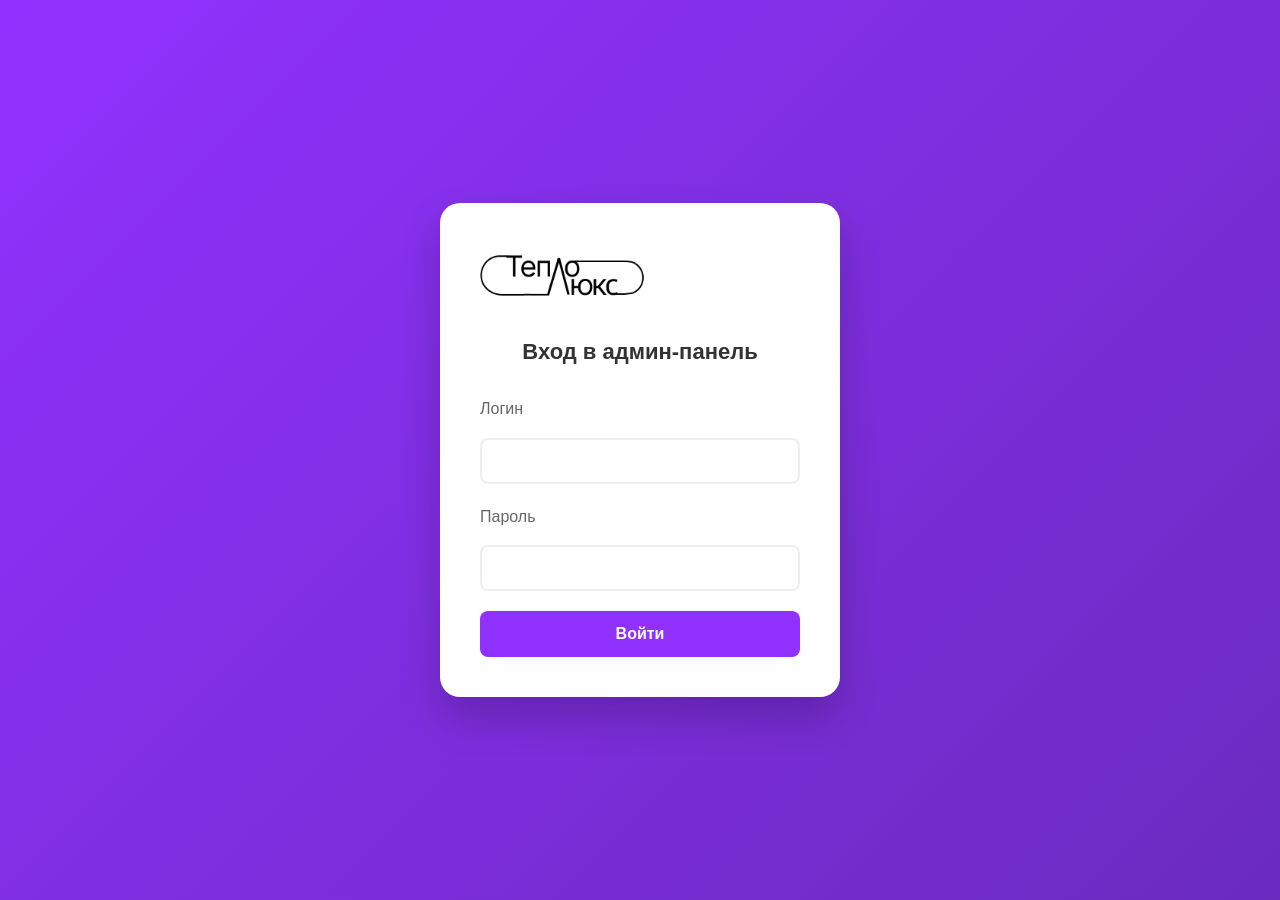
<file: admin.html>
<!DOCTYPE html>
<html lang="ru">
<head>
    <meta charset="UTF-8">
    <meta name="viewport" content="width=device-width, initial-scale=1.0">
    <title>Админ-панель — ТеплоЛюкс</title>
    
    <!-- Стили -->
    <link rel="stylesheet" href="CSS/common.css">
    <link rel="stylesheet" href="CSS/components.css">
    <link rel="stylesheet" href="CSS/header.css">
    <link rel="stylesheet" href="CSS/footer.css">
    <link rel="stylesheet" href="CSS/admin.css">
</head>
<body>

    <!-- ===== ЛОГИН ===== -->
    <div class="admin-login" id="adminLogin">
        <div class="login-box">
            <div class="login-logo">
                <img src="Img/Logo.png" alt="ТеплоЛюкс">
                <h2>Вход в админ-панель</h2>
            </div>
            
            <form id="loginForm" class="login-form">
                <div class="form-group">
                    <label for="username">Логин</label>
                    <input type="text" id="username" value="" required>
                </div>
                <div class="form-group">
                    <label for="password">Пароль</label>
                    <input type="password" id="password" value="" required>
                </div>
                <button type="submit" class="login-btn">Войти</button>
            </form>
            
        </div>
    </div>

    <!-- ===== АДМИН-ПАНЕЛЬ ===== -->
    <div class="admin-panel" id="adminPanel" style="display: none;">
        
        <!-- Сайдбар -->
        <aside class="admin-sidebar">
            <div class="admin-sidebar-header">
                <img src="Img/Logo.png" alt="ТеплоЛюкс">
                <h3>ТеплоЛюкс</h3>
                <p>Админ-панель</p>
            </div>
            
            <div class="admin-user" id="adminUserInfo"></div>
            
            <nav class="admin-nav">
                <ul>
                    <li class="active" onclick="AdminPage.showPage('dashboard', this)">
                        <span>📊</span> Дашборд
                    </li>
                    <li onclick="AdminPage.showPage('receptions', this)">
                        <span>📨</span> Приёмная
                        <span class="admin-badge" id="receptionsBadge">0</span>
                    </li>
                    <li onclick="AdminPage.showPage('restrictions', this)">
                        <span>🚧</span> Ограничения
                        <span class="admin-badge" id="restrictionsBadge">0</span>
                    </li>
                    <li onclick="AdminPage.showPage('applications', this)">
                        <span>💼</span> Заявки
                    </li>
                    <li onclick="AdminPage.showPage('settings', this)">
                        <span>⚙️</span> Настройки
                    </li>
                    <li onclick="AdminPage.logout()">
                        <span>🚪</span> Выход
                    </li>
                </ul>
            </nav>
        </aside>
        
        <!-- Контент -->
        <main class="admin-content">
            <div class="admin-header">
                <h1 id="pageTitle">📊 Дашборд</h1>
                <div>
                    <span id="adminDateTime"></span>
                    <button class="refresh-btn" onclick="AdminPage.refreshData()" title="Обновить">🔄</button>
                </div>
            </div>
            
            <div id="adminPages"></div>

            <!-- Модальное окно добавления ограничения -->
            <div class="modal" id="restrictionModal" style="display: none;">
                <div class="modal-content" style="max-width: 600px;">
                    <div class="modal-header">
                        <h3>Добавить ограничение</h3>
                        <button class="modal-close" onclick="closeRestrictionModal()">×</button>
                    </div>
                    <form id="restrictionForm">
                        <div class="modal-body">
                            <div class="form-group">
                                <label>Улицы (вводите по одной, нажимайте Enter)</label>
                                <div class="streets-input">
                                    <input type="text" id="streetInput" placeholder="Введите название улицы">
                                    <button type="button" onclick="addStreetToList()" class="add-street-btn">+</button>
                                </div>
                                <div class="streets-list" id="streetsList"></div>
                            </div>

                            <div class="form-row">
                                <div class="form-group">
                                    <label>Дата начала *</label>
                                    <input type="date" id="dateFrom" required>
                                </div>
                                <div class="form-group">
                                    <label>Дата окончания *</label>
                                    <input type="date" id="dateTo" required>
                                </div>
                            </div>

                            <div class="form-row">
                                <div class="form-group">
                                    <label>Время начала</label>
                                    <input type="time" id="timeFrom" value="09:00">
                                </div>
                                <div class="form-group">
                                    <label>Время окончания</label>
                                    <input type="time" id="timeTo" value="17:00">
                                </div>
                            </div>

                            <div class="form-group">
                                <label>Причина отключения *</label>
                                <select id="reason" required>
                                    <option value="repair">🔧 Плановый ремонт</option>
                                    <option value="emergency">🚨 Аварийные работы</option>
                                    <option value="maintenance">🛠️ Техническое обслуживание</option>
                                    <option value="upgrade">⚡ Модернизация сетей</option>
                                    <option value="other">📋 Другое</option>
                                </select>
                            </div>

                            <div class="form-group">
                                <label>Подробное описание</label>
                                <textarea id="description" rows="3" placeholder="Дополнительная информация о ограничении..."></textarea>
                            </div>
                        </div>
                        <div class="modal-footer">
                            <button type="button" onclick="closeRestrictionModal()" class="cancel-btn">Отмена</button>
                            <button type="submit" class="save-btn">Сохранить</button>
                        </div>
                    </form>
                </div>
            </div>
        </main>
    </div>

    <!-- ===== СКРИПТЫ ===== -->
    <script src="js/core.js"></script>
    <script src="js/database.js"></script>
    <script src="js/ui/header.js"></script>
    <script src="js/ui/ui-helpers.js"></script>
    <script src="js/components/restrictions.js"></script>
    <script src="js/pages/admin.js"></script>
</body>
</html>
</file>
<file: CSS/common.css>
/* ========================================
   COMMON.CSS - Базовые стили проекта ТеплоЛюкс
   Содержит: сброс, переменные, типографика,
   контейнеры, сетки, общие утилиты
   ======================================== */

/* ===== CSS ПЕРЕМЕННЫЕ ===== */
:root {
    /* Основная палитра */
    --color-primary: #9131ff;
    --color-primary-dark: #7a29d6;
    --color-primary-light: #b880ff;
    --color-primary-bg: rgba(145, 49, 255, 0.1);
    
    /* Акцентные цвета */
    --color-accent: #ff6b6b;
    --color-accent-dark: #ff4444;
    --color-success: #4CAF50;
    --color-success-light: #e8f5e9;
    --color-warning: #ff9f43;
    --color-info: #4ecdc4;
    
    /* Нейтральные */
    --color-white: #ffffff;
    --color-bg: #f8f9fa;
    --color-bg-alt: #f5f6fa;
    --color-text: #333333;
    --color-text-secondary: #666666;
    --color-text-muted: #999999;
    --color-border: #e0e0e0;
    --color-border-light: #eeeeee;
    
    /* Градиенты */
    --gradient-primary: linear-gradient(135deg, #9131ff, #6b2bbf);
    --gradient-primary-hover: linear-gradient(135deg, #7a29d6, #9131ff);
    --gradient-accent: linear-gradient(135deg, #ff4444, #ff6b6b);
    --gradient-card: linear-gradient(135deg, #f8faff 0%, #f0f4ff 100%);
    --gradient-hero: linear-gradient(135deg, #9131ff, #6b2bbf);
    
    /* Тени */
    --shadow-sm: 0 2px 10px rgba(0, 0, 0, 0.05);
    --shadow-md: 0 10px 40px rgba(0, 0, 0, 0.1);
    --shadow-lg: 0 20px 60px rgba(0, 0, 0, 0.15);
    --shadow-primary: 0 10px 30px rgba(145, 49, 255, 0.3);
    --shadow-accent: 0 10px 30px rgba(255, 68, 68, 0.3);
    
    /* Скругления */
    --radius-sm: 8px;
    --radius-md: 12px;
    --radius-lg: 20px;
    --radius-xl: 30px;
    --radius-round: 50%;
    
    /* Размеры */
    --max-width: 1200px;
    --max-width-wide: 1400px;
    --header-height: 80px;
    --header-height-mobile: 70px;
    --header-height-small: 60px;
    
    /* Анимации */
    --transition-fast: 0.2s ease;
    --transition-base: 0.3s ease;
    --transition-slow: 0.5s ease;
    
    /* Шрифты */
    --font-family: 'Segoe UI', 'Arial', sans-serif;
    --font-mono: 'Courier New', monospace;
}

/* ===== СБРОС СТИЛЕЙ ===== */
*,
*::before,
*::after {
    margin: 0;
    padding: 0;
    box-sizing: border-box;
}

html {
    scroll-behavior: smooth;
    -webkit-text-size-adjust: 100%;
}

body {
    font-family: var(--font-family);
    color: var(--color-text);
    background-color: var(--color-white);
    line-height: 1.6;
    min-height: 100vh;
    overflow-x: hidden;
    -webkit-font-smoothing: antialiased;
    -moz-osx-font-smoothing: grayscale;
}

/* ===== ТИПОГРАФИКА ===== */
h1, h2, h3, h4, h5, h6 {
    line-height: 1.3;
    color: var(--color-text);
    font-weight: 700;
}

h1 { font-size: 48px; }
h2 { font-size: 36px; }
h3 { font-size: 24px; }
h4 { font-size: 20px; }
h5 { font-size: 18px; }
h6 { font-size: 16px; }

p {
    margin-bottom: 1rem;
    color: var(--color-text-secondary);
}

a {
    color: var(--color-primary);
    text-decoration: none;
    transition: color var(--transition-fast);
}

a:hover {
    color: var(--color-primary-dark);
}

img {
    max-width: 100%;
    height: auto;
    display: block;
}

/* ===== КОНТЕЙНЕРЫ ===== */
.container {
    width: 100%;
    max-width: var(--max-width);
    margin: 0 auto;
    padding: 0 20px;
}

.container-wide {
    max-width: var(--max-width-wide);
}

.container-narrow {
    max-width: 800px;
}

/* ===== УТИЛИТАРНЫЕ КЛАССЫ ===== */
.text-center { text-align: center; }
.text-left { text-align: left; }
.text-right { text-align: right; }

.text-primary { color: var(--color-primary); }
.text-accent { color: var(--color-accent); }
.text-success { color: var(--color-success); }
.text-muted { color: var(--color-text-muted); }

.font-bold { font-weight: 700; }
.font-semibold { font-weight: 600; }
.font-medium { font-weight: 500; }

.hidden { display: none !important; }
.visible { display: block !important; }
.invisible { visibility: hidden; }

.sr-only {
    position: absolute;
    width: 1px;
    height: 1px;
    padding: 0;
    margin: -1px;
    overflow: hidden;
    clip: rect(0, 0, 0, 0);
    border: 0;
}

/* ===== ОБЩИЕ КОМПОНЕНТЫ ===== */

/* Кнопки */
.btn {
    display: inline-flex;
    align-items: center;
    justify-content: center;
    gap: 8px;
    padding: 12px 24px;
    border: none;
    border-radius: var(--radius-xl);
    font-size: 16px;
    font-weight: 600;
    cursor: pointer;
    transition: all var(--transition-base);
    white-space: nowrap;
    text-decoration: none;
    line-height: 1.4;
}

.btn:hover {
    transform: translateY(-2px);
}

.btn:active {
    transform: translateY(0);
}

.btn-primary {
    background: var(--gradient-primary);
    color: var(--color-white);
    box-shadow: var(--shadow-primary);
}

.btn-primary:hover {
    background: var(--gradient-primary-hover);
    box-shadow: 0 6px 20px rgba(145, 49, 255, 0.4);
}

.btn-accent {
    background: var(--gradient-accent);
    color: var(--color-white);
    box-shadow: var(--shadow-accent);
}

.btn-accent:hover {
    box-shadow: 0 6px 20px rgba(255, 68, 68, 0.4);
}

.btn-success {
    background: var(--color-success);
    color: var(--color-white);
}

.btn-success:hover {
    background: #45a049;
    box-shadow: 0 5px 15px rgba(76, 175, 80, 0.3);
}

.btn-outline {
    background: transparent;
    border: 2px solid var(--color-primary);
    color: var(--color-primary);
}

.btn-outline:hover {
    background: var(--color-primary);
    color: var(--color-white);
}

.btn-sm {
    padding: 8px 16px;
    font-size: 14px;
}

.btn-lg {
    padding: 16px 32px;
    font-size: 18px;
}

.btn-block {
    width: 100%;
}

.btn-icon {
    width: 40px;
    height: 40px;
    padding: 0;
    border-radius: var(--radius-round);
}

/* Карточки */
.card {
    background: var(--color-white);
    border-radius: var(--radius-lg);
    box-shadow: var(--shadow-md);
    transition: all var(--transition-base);
    overflow: hidden;
}

.card:hover {
    transform: translateY(-5px);
    box-shadow: var(--shadow-lg);
}

.card-padded {
    padding: 30px;
}

/* Формы */
.form-group {
    margin-bottom: 20px;
    display: flex;
    flex-direction: column;
    gap: 8px;
}

.form-label {
    font-weight: 600;
    color: var(--color-text);
    font-size: 15px;
}

.form-input,
.form-select,
.form-textarea {
    width: 100%;
    padding: 14px 16px;
    border: 2px solid var(--color-border);
    border-radius: var(--radius-md);
    font-size: 16px;
    font-family: var(--font-family);
    background: var(--color-bg);
    transition: all var(--transition-base);
}

.form-input:focus,
.form-select:focus,
.form-textarea:focus {
    outline: none;
    border-color: var(--color-primary);
    background: var(--color-white);
    box-shadow: 0 0 0 4px var(--color-primary-bg);
}

.form-input:hover,
.form-select:hover,
.form-textarea:hover {
    border-color: var(--color-primary);
}

.form-input.error {
    border-color: var(--color-accent-dark);
}

.form-input.success {
    border-color: var(--color-success);
}

.form-textarea {
    resize: vertical;
    min-height: 120px;
}

.form-row {
    display: grid;
    grid-template-columns: 1fr 1fr;
    gap: 20px;
}

.form-hint {
    color: var(--color-text-muted);
    font-size: 13px;
    margin-top: 4px;
}

/* Бейджи */
.badge {
    display: inline-flex;
    align-items: center;
    padding: 4px 12px;
    border-radius: 20px;
    font-size: 12px;
    font-weight: 600;
    white-space: nowrap;
}

.badge-primary {
    background: var(--color-primary-bg);
    color: var(--color-primary);
}

.badge-success {
    background: var(--color-success-light);
    color: var(--color-success);
}

.badge-danger {
    background: #ffebee;
    color: var(--color-accent-dark);
}

.badge-warning {
    background: #fff3e0;
    color: var(--color-warning);
}

/* Разделители */
.divider {
    height: 1px;
    background: var(--color-border-light);
    margin: 20px 0;
}

.divider-thick {
    height: 4px;
    background: var(--gradient-primary);
    border-radius: 2px;
    width: 60px;
}

/* ===== АНИМАЦИИ ===== */
@keyframes fadeIn {
    from {
        opacity: 0;
        transform: translateY(-20px);
    }
    to {
        opacity: 1;
        transform: translateY(0);
    }
}

@keyframes fadeInUp {
    from {
        opacity: 0;
        transform: translateY(30px);
    }
    to {
        opacity: 1;
        transform: translateY(0);
    }
}

@keyframes fadeInRight {
    from {
        opacity: 0;
        transform: translateX(30px);
    }
    to {
        opacity: 1;
        transform: translateX(0);
    }
}

@keyframes fadeInLeft {
    from {
        opacity: 0;
        transform: translateX(-30px);
    }
    to {
        opacity: 1;
        transform: translateX(0);
    }
}

@keyframes slideDown {
    from {
        opacity: 0;
        transform: translateY(-20px);
    }
    to {
        opacity: 1;
        transform: translateY(0);
    }
}

@keyframes slideUp {
    from {
        opacity: 0;
        transform: translateY(50px);
    }
    to {
        opacity: 1;
        transform: translateY(0);
    }
}

@keyframes slideIn {
    from {
        opacity: 0;
        transform: translateX(-20px);
    }
    to {
        opacity: 1;
        transform: translateX(0);
    }
}

@keyframes slideInRight {
    from {
        opacity: 0;
        transform: translateX(100%);
    }
    to {
        opacity: 1;
        transform: translateX(0);
    }
}

@keyframes slideOutRight {
    from {
        opacity: 1;
        transform: translateX(0);
    }
    to {
        opacity: 0;
        transform: translateX(100%);
    }
}

@keyframes pulse {
    0% { transform: scale(1); }
    50% { transform: scale(1.03); }
    100% { transform: scale(1); }
}

@keyframes spin {
    from { transform: rotate(0deg); }
    to { transform: rotate(360deg); }
}

@keyframes shake {
    0%, 100% { transform: translateX(0); }
    10%, 30%, 50%, 70%, 90% { transform: translateX(-5px); }
    20%, 40%, 60%, 80% { transform: translateX(5px); }
}

.animate-fadeIn { animation: fadeIn 0.5s ease; }
.animate-slideDown { animation: slideDown 0.5s ease; }
.animate-slideUp { animation: slideUp 0.5s ease; }
.animate-pulse { animation: pulse 2s infinite; }

/* ===== СКРОЛЛБАР ===== */
::-webkit-scrollbar {
    width: 10px;
}

::-webkit-scrollbar-track {
    background: var(--color-bg);
}

::-webkit-scrollbar-thumb {
    background: var(--color-primary);
    border-radius: 5px;
}

::-webkit-scrollbar-thumb:hover {
    background: var(--color-primary-dark);
}

/* ===== АДАПТИВНОСТЬ (общие правила) ===== */
@media (max-width: 1024px) {
    h1 { font-size: 40px; }
    h2 { font-size: 32px; }
    h3 { font-size: 22px; }
    
    .form-row {
        grid-template-columns: 1fr;
        gap: 15px;
    }
}

@media (max-width: 768px) {
    h1 { font-size: 32px; }
    h2 { font-size: 28px; }
    h3 { font-size: 20px; }
    
    .container {
        padding: 0 15px;
    }
    
    .btn {
        padding: 10px 20px;
        font-size: 14px;
    }
    
    .btn-lg {
        padding: 14px 28px;
        font-size: 16px;
    }
}

@media (max-width: 480px) {
    h1 { font-size: 28px; }
    h2 { font-size: 24px; }
    h3 { font-size: 18px; }
    
    .container {
        padding: 0 10px;
    }
    
    .card-padded {
        padding: 20px;
    }
}

/* ===== СТИЛИ ДЛЯ СЕКЦИЙ ===== */
.section {
    padding: 80px 0;
}

.section-title {
    text-align: center;
    font-size: 36px;
    color: var(--color-text);
    margin-bottom: 50px;
    position: relative;
}

.section-title::after {
    content: '';
    position: absolute;
    bottom: -15px;
    left: 50%;
    transform: translateX(-50%);
    width: 80px;
    height: 4px;
    background: var(--gradient-primary);
    border-radius: 2px;
}

.section-subtitle {
    text-align: center;
    font-size: 18px;
    color: var(--color-text-secondary);
    max-width: 600px;
    margin: -30px auto 40px;
}

/* ===== СТИЛИ ДЛЯ ГЕРОЙ-СЕКЦИЙ ===== */
.hero-section {
    background: var(--gradient-hero);
    color: var(--color-white);
    padding: 80px 0;
    text-align: center;
    position: relative;
    overflow: hidden;
}

.hero-section::before {
    content: '';
    position: absolute;
    top: -50%;
    left: -50%;
    width: 200%;
    height: 200%;
    background: repeating-linear-gradient(
        45deg,
        rgba(255, 255, 255, 0.03) 0px,
        rgba(255, 255, 255, 0.03) 20px,
        transparent 20px,
        transparent 40px
    );
    animation: spin 20s linear infinite;
}

.hero-section h1 {
    color: var(--color-white);
    font-size: 48px;
    margin-bottom: 20px;
    position: relative;
    z-index: 1;
}

.hero-section p {
    color: rgba(255, 255, 255, 0.9);
    font-size: 18px;
    max-width: 600px;
    margin: 0 auto;
    position: relative;
    z-index: 1;
}

.hero-section .hero-logo {
    width: 150px;
    margin: 0 auto 30px;
    animation: fadeIn 1s ease;
    position: relative;
    z-index: 1;
}

/* ===== СКРОЛЛ НАВЕРХ ===== */
.scroll-to-top {
    position: fixed;
    bottom: 30px;
    right: 30px;
    width: 50px;
    height: 50px;
    background: var(--color-primary);
    color: var(--color-white);
    border: none;
    border-radius: var(--radius-round);
    cursor: pointer;
    display: none;
    align-items: center;
    justify-content: center;
    font-size: 24px;
    z-index: 999;
    transition: all var(--transition-base);
    opacity: 0.7;
    box-shadow: var(--shadow-md);
}

.scroll-to-top:hover {
    opacity: 1;
    transform: translateY(-5px);
    background: var(--color-primary-dark);
}

.scroll-to-top.visible {
    display: flex;
}

/* ===== СТАТУС-БЕЙДЖИ ===== */
.status-badge {
    display: inline-flex;
    align-items: center;
    padding: 5px 12px;
    border-radius: 20px;
    font-size: 12px;
    font-weight: 600;
    white-space: nowrap;
}

.status-badge.status-new,
.status-new {
    background: var(--color-accent-dark);
    color: var(--color-white);
}

.status-badge.status-viewed,
.status-viewed {
    background: var(--color-warning);
    color: var(--color-white);
}

.status-badge.status-answered,
.status-answered {
    background: var(--color-success);
    color: var(--color-white);
}

.status-badge.status-closed,
.status-closed {
    background: var(--color-text-muted);
    color: var(--color-white);
}

.status-badge.status-active {
    background: var(--color-accent-dark);
    color: var(--color-white);
}

.status-badge.status-completed {
    background: var(--color-text-muted);
    color: var(--color-white);
}

/* ===== УВЕДОМЛЕНИЯ ===== */
.notification {
    position: fixed;
    top: 20px;
    right: 20px;
    padding: 15px 25px;
    border-radius: var(--radius-md);
    color: var(--color-white);
    box-shadow: var(--shadow-lg);
    z-index: 9999;
    display: flex;
    align-items: center;
    gap: 10px;
    animation: slideInRight 0.3s ease;
    font-size: 14px;
    font-weight: 500;
}

.notification-success {
    background: var(--color-success);
}

.notification-error {
    background: var(--color-accent-dark);
}

.notification-info {
    background: var(--color-primary);
}

.notification-warning {
    background: var(--color-warning);
}

/* ===== ПУСТЫЕ СОСТОЯНИЯ ===== */
.empty-state {
    text-align: center;
    padding: 50px;
    background: var(--color-white);
    border-radius: var(--radius-md);
}

.empty-state .empty-icon {
    font-size: 48px;
    margin-bottom: 20px;
    opacity: 0.5;
}

.empty-state h3 {
    margin-bottom: 10px;
    color: var(--color-text);
}

.empty-state p {
    color: var(--color-text-muted);
}

/* ===== СЕКЦИЯ С ФОНОМ ===== */
.bg-section {
    background: var(--color-bg);
}

.bg-alt-section {
    background: var(--color-bg-alt);
}

/* ===== ПОДСВЕТКА ПРИ ФОКУСЕ ===== */
:focus-visible {
    outline: 2px solid var(--color-primary);
    outline-offset: 2px;
}

/* ===== ВЫДЕЛЕНИЕ ТЕКСТА ===== */
::selection {
    background: var(--color-primary);
    color: var(--color-white);
}
</file>
<file: CSS/components.css>
/* ========================================
   COMPONENTS.CSS - Общие компоненты
   Содержит: бейджи статусов, уведомления,
   модальные окна, карточки, тултипы,
   индикаторы загрузки, хлебные крошки
   ======================================== */

/* ===== СТАТУС-БЕЙДЖИ ===== */
.status-badge {
    display: inline-flex;
    align-items: center;
    gap: 5px;
    padding: 5px 12px;
    border-radius: 20px;
    font-size: 12px;
    font-weight: 600;
    white-space: nowrap;
    transition: all var(--transition-fast);
}

.status-badge:hover {
    transform: scale(1.05);
}

/* Статусы обращений */
.status-badge.status-new,
.status-new {
    background: #ff4444;
    color: #ffffff;
}

.status-badge.status-viewed,
.status-viewed {
    background: #ff9f43;
    color: #ffffff;
}

.status-badge.status-answered,
.status-answered {
    background: #4CAF50;
    color: #ffffff;
}

.status-badge.status-closed,
.status-closed {
    background: #999999;
    color: #ffffff;
}

/* Статусы ограничений */
.status-badge.status-active,
.restriction-status.status-active {
    background: #ff4444;
    color: #ffffff;
}

.status-badge.status-completed,
.restriction-status.status-completed {
    background: #999999;
    color: #ffffff;
}

/* Бейдж с иконкой */
.status-badge.with-icon {
    padding: 5px 12px 5px 8px;
}

.status-badge .badge-dot {
    width: 8px;
    height: 8px;
    border-radius: 50%;
    background: currentColor;
    opacity: 0.7;
    animation: pulse 2s infinite;
}

/* ===== УВЕДОМЛЕНИЯ (ТОСТЫ) ===== */
.notification {
    position: fixed;
    top: 20px;
    right: 20px;
    padding: 15px 25px;
    border-radius: var(--radius-md);
    color: #ffffff;
    box-shadow: var(--shadow-lg);
    z-index: 9999;
    display: flex;
    align-items: center;
    gap: 12px;
    animation: slideInRight 0.3s ease;
    font-size: 14px;
    font-weight: 500;
    max-width: 400px;
    cursor: pointer;
    transition: all var(--transition-fast);
}

.notification:hover {
    opacity: 0.9;
}

.notification-icon {
    font-size: 20px;
    flex-shrink: 0;
}

.notification-text {
    flex: 1;
    line-height: 1.4;
}

.notification-success {
    background: #4CAF50;
}

.notification-error {
    background: #f44336;
}

.notification-info {
    background: #2196F3;
}

.notification-warning {
    background: #ff9800;
}

/* Множественные уведомления */
.notification + .notification {
    margin-top: 0;
}

.notification:nth-child(2) { top: 90px; }
.notification:nth-child(3) { top: 160px; }
.notification:nth-child(4) { top: 230px; }

/* ===== УВЕДОМЛЕНИЕ-ОШИБКА (инлайн) ===== */
.error-notification {
    position: fixed;
    top: 20px;
    right: 20px;
    background: #f44336;
    color: #ffffff;
    padding: 15px 25px;
    border-radius: var(--radius-md);
    box-shadow: 0 5px 20px rgba(244, 67, 54, 0.3);
    z-index: 9999;
    display: flex;
    align-items: center;
    gap: 10px;
    animation: slideInRight 0.3s ease;
    font-size: 14px;
    font-weight: 500;
    max-width: 400px;
}

/* ===== ОШИБКА ПОЛЯ ===== */
.field-error {
    color: #f44336;
    font-size: 13px;
    margin-top: 5px;
    display: block;
    animation: slideDown 0.2s ease;
}

.form-input.error,
.form-group input.error,
.form-group textarea.error {
    border-color: #f44336 !important;
    background: #fff5f5 !important;
}

.form-input.success,
.form-group input.success {
    border-color: #4CAF50 !important;
    background: #f1f8e9 !important;
}

/* ===== МОДАЛЬНЫЕ ОКНА (общие) ===== */
.modal {
    display: none;
    position: fixed;
    top: 0;
    left: 0;
    width: 100%;
    height: 100%;
    background: rgba(0, 0, 0, 0.5);
    z-index: 1000;
    align-items: center;
    justify-content: center;
    backdrop-filter: blur(5px);
    -webkit-backdrop-filter: blur(5px);
}

.modal.active {
    display: flex;
    animation: fadeIn 0.3s ease;
}

.modal-content {
    background: #ffffff;
    border-radius: var(--radius-lg);
    width: 90%;
    max-width: 500px;
    max-height: 90vh;
    overflow-y: auto;
    box-shadow: var(--shadow-lg);
    animation: slideUp 0.3s ease;
}

.modal-header {
    padding: 20px 25px;
    border-bottom: 1px solid var(--color-border-light);
    display: flex;
    justify-content: space-between;
    align-items: center;
}

.modal-header h2,
.modal-header h3 {
    color: var(--color-text);
    margin: 0;
    font-size: 20px;
}

.modal-close {
    width: 35px;
    height: 35px;
    border: none;
    background: var(--color-bg);
    border-radius: 50%;
    cursor: pointer;
    font-size: 20px;
    color: var(--color-text-secondary);
    transition: all var(--transition-base);
    display: flex;
    align-items: center;
    justify-content: center;
}

.modal-close:hover {
    background: #f44336;
    color: #ffffff;
    transform: rotate(90deg);
}

.modal-body {
    padding: 25px;
}

.modal-footer {
    padding: 20px 25px;
    border-top: 1px solid var(--color-border-light);
    display: flex;
    justify-content: flex-end;
    gap: 10px;
}

/* ===== ТУЛТИП ===== */
.tooltip {
    position: relative;
    cursor: help;
}

.tooltip::after {
    content: attr(data-tooltip);
    position: absolute;
    bottom: calc(100% + 8px);
    left: 50%;
    transform: translateX(-50%);
    background: #333333;
    color: #ffffff;
    padding: 8px 12px;
    border-radius: 6px;
    font-size: 12px;
    white-space: nowrap;
    opacity: 0;
    visibility: hidden;
    transition: all var(--transition-fast);
    pointer-events: none;
    z-index: 100;
}

.tooltip:hover::after {
    opacity: 1;
    visibility: visible;
    transform: translateX(-50%) translateY(-2px);
}

.tooltip::before {
    content: '';
    position: absolute;
    bottom: calc(100% + 2px);
    left: 50%;
    transform: translateX(-50%);
    border: 6px solid transparent;
    border-top-color: #333333;
    opacity: 0;
    visibility: hidden;
    transition: all var(--transition-fast);
    z-index: 100;
}

.tooltip:hover::before {
    opacity: 1;
    visibility: visible;
}

/* ===== СПИННЕР (ЗАГРУЗКА) ===== */
.spinner {
    display: inline-block;
    width: 24px;
    height: 24px;
    border: 3px solid var(--color-border);
    border-top-color: var(--color-primary);
    border-radius: 50%;
    animation: spin 0.6s linear infinite;
}

.spinner-sm {
    width: 16px;
    height: 16px;
    border-width: 2px;
}

.spinner-lg {
    width: 40px;
    height: 40px;
    border-width: 4px;
}

.spinner-white {
    border-color: rgba(255, 255, 255, 0.3);
    border-top-color: #ffffff;
}

/* Контейнер загрузки */
.loading-overlay {
    position: absolute;
    inset: 0;
    background: rgba(255, 255, 255, 0.8);
    display: flex;
    align-items: center;
    justify-content: center;
    z-index: 50;
    border-radius: inherit;
}

.loading-overlay .spinner {
    width: 32px;
    height: 32px;
}

/* ===== ПРОГРЕСС-БАР ===== */
.progress-bar {
    width: 100%;
    height: 8px;
    background: var(--color-bg);
    border-radius: 4px;
    overflow: hidden;
}

.progress-bar-fill {
    height: 100%;
    background: var(--gradient-primary);
    border-radius: 4px;
    transition: width 0.5s ease;
}

.progress-bar-fill.success {
    background: #4CAF50;
}

.progress-bar-fill.warning {
    background: #ff9800;
}

.progress-bar-fill.danger {
    background: #f44336;
}

/* ===== ХЛЕБНЫЕ КРОШКИ ===== */
.breadcrumbs {
    display: flex;
    align-items: center;
    gap: 8px;
    list-style: none;
    padding: 0;
    margin: 0 0 20px;
    font-size: 14px;
    flex-wrap: wrap;
}

.breadcrumbs li {
    display: flex;
    align-items: center;
    gap: 8px;
}

.breadcrumbs li::after {
    content: '/';
    color: var(--color-text-muted);
}

.breadcrumbs li:last-child::after {
    display: none;
}

.breadcrumbs a {
    color: var(--color-primary);
    text-decoration: none;
}

.breadcrumbs a:hover {
    text-decoration: underline;
}

.breadcrumbs .current {
    color: var(--color-text-muted);
    font-weight: 500;
}

/* ===== ПАГИНАЦИЯ ===== */
.pagination {
    display: flex;
    align-items: center;
    justify-content: center;
    gap: 5px;
    margin-top: 20px;
}

.pagination-btn {
    width: 36px;
    height: 36px;
    border: 1px solid var(--color-border);
    background: var(--color-white);
    border-radius: 8px;
    cursor: pointer;
    display: flex;
    align-items: center;
    justify-content: center;
    transition: all var(--transition-fast);
    font-size: 14px;
    color: var(--color-text);
}

.pagination-btn:hover {
    background: var(--color-primary-bg);
    border-color: var(--color-primary);
    color: var(--color-primary);
}

.pagination-btn.active {
    background: var(--color-primary);
    color: #ffffff;
    border-color: var(--color-primary);
}

.pagination-btn:disabled {
    opacity: 0.4;
    cursor: not-allowed;
}

.pagination-dots {
    padding: 0 8px;
    color: var(--color-text-muted);
}

/* ===== ТАБЫ ===== */
.tabs {
    display: flex;
    gap: 0;
    border-bottom: 2px solid var(--color-border);
    margin-bottom: 20px;
}

.tab-item {
    padding: 12px 24px;
    cursor: pointer;
    color: var(--color-text-secondary);
    font-weight: 500;
    border-bottom: 2px solid transparent;
    margin-bottom: -2px;
    transition: all var(--transition-fast);
    font-size: 15px;
}

.tab-item:hover {
    color: var(--color-primary);
}

.tab-item.active {
    color: var(--color-primary);
    border-bottom-color: var(--color-primary);
}

/* ===== АККОРДЕОН (общий) ===== */
.accordion-item {
    border: 1px solid var(--color-border-light);
    border-radius: var(--radius-md);
    margin-bottom: 10px;
    overflow: hidden;
}

.accordion-header {
    padding: 15px 20px;
    background: var(--color-bg);
    cursor: pointer;
    font-weight: 600;
    display: flex;
    justify-content: space-between;
    align-items: center;
    transition: all var(--transition-fast);
}

.accordion-header:hover {
    background: var(--color-primary-bg);
}

.accordion-header::after {
    content: '+';
    font-size: 20px;
    color: var(--color-primary);
    transition: transform var(--transition-base);
}

.accordion-item.active .accordion-header::after {
    content: '−';
    transform: rotate(180deg);
}

.accordion-body {
    padding: 0 20px;
    max-height: 0;
    overflow: hidden;
    transition: all var(--transition-base);
}

.accordion-item.active .accordion-body {
    padding: 15px 20px;
    max-height: 500px;
}

/* ===== КАРТОЧКА (общая) ===== */
.card {
    background: var(--color-white);
    border-radius: var(--radius-lg);
    box-shadow: var(--shadow-sm);
    transition: all var(--transition-base);
    overflow: hidden;
}

.card:hover {
    transform: translateY(-3px);
    box-shadow: var(--shadow-md);
}

.card-header {
    padding: 20px;
    border-bottom: 1px solid var(--color-border-light);
    font-weight: 600;
    font-size: 18px;
    color: var(--color-text);
}

.card-body {
    padding: 20px;
}

.card-footer {
    padding: 15px 20px;
    border-top: 1px solid var(--color-border-light);
    display: flex;
    justify-content: flex-end;
    gap: 10px;
}

/* ===== ТЕГИ ===== */
.tag {
    display: inline-flex;
    align-items: center;
    gap: 5px;
    padding: 4px 12px;
    border-radius: 20px;
    font-size: 12px;
    font-weight: 500;
    white-space: nowrap;
}

.tag-primary {
    background: var(--color-primary-bg);
    color: var(--color-primary);
}

.tag-success {
    background: #e8f5e9;
    color: #4CAF50;
}

.tag-danger {
    background: #ffebee;
    color: #f44336;
}

.tag-warning {
    background: #fff3e0;
    color: #ff9800;
}

.tag-info {
    background: #e3f2fd;
    color: #2196F3;
}

.tag .tag-remove {
    cursor: pointer;
    opacity: 0.7;
    font-size: 14px;
    line-height: 1;
}

.tag .tag-remove:hover {
    opacity: 1;
}

/* ===== ПУСТОЕ СОСТОЯНИЕ ===== */
.empty-state {
    text-align: center;
    padding: 50px 20px;
    background: var(--color-white);
    border-radius: var(--radius-md);
}

.empty-state .empty-icon {
    font-size: 48px;
    margin-bottom: 20px;
    opacity: 0.5;
}

.empty-state h3 {
    margin-bottom: 10px;
    color: var(--color-text);
}

.empty-state p {
    color: var(--color-text-muted);
    margin-bottom: 0;
}

/* ===== ДОСТУПНОСТЬ ===== */
.sr-only {
    position: absolute;
    width: 1px;
    height: 1px;
    padding: 0;
    margin: -1px;
    overflow: hidden;
    clip: rect(0, 0, 0, 0);
    white-space: nowrap;
    border: 0;
}

:focus-visible {
    outline: 2px solid var(--color-primary);
    outline-offset: 2px;
}

/* Уменьшение движения */
@media (prefers-reduced-motion: reduce) {
    *,
    *::before,
    *::after {
        animation-duration: 0.01ms !important;
        animation-iteration-count: 1 !important;
        transition-duration: 0.01ms !important;
    }
}
</file>
<file: CSS/header.css>
/* ========================================
   HEADER.CSS - Стили шапки и навигации
   ======================================== */

/* ===== ШАПКА ===== */
.header {
    position: sticky;
    top: 0;
    z-index: 1000;
    background: rgba(184, 208, 255, 0.95);
    backdrop-filter: blur(10px);
    -webkit-backdrop-filter: blur(10px);
    border-bottom: 1px solid rgba(255, 255, 255, 0.2);
    transition: all var(--transition-base);
    width: 100%;
}

.header.scrolled {
    background: rgba(184, 208, 255, 0.98);
    box-shadow: 0 5px 20px rgba(0, 0, 0, 0.1);
}

.header .container {
    display: flex;
    justify-content: space-between;
    align-items: center;
    height: var(--header-height);
    padding: 0 20px;
    max-width: var(--max-width-wide);
    margin: 0 auto;
    width: 100%;
}

/* ===== ЛЕВАЯ ЧАСТЬ ===== */
.header-left {
    display: flex;
    align-items: center;
    gap: 15px;
    z-index: 1003;
}

/* ===== БУРГЕР-МЕНЮ ===== */
.burger-menu {
    width: 40px;
    height: 40px;
    background: var(--color-primary-bg);
    border: none;
    border-radius: var(--radius-md);
    cursor: pointer;
    display: none;
    flex-direction: column;
    justify-content: center;
    align-items: center;
    gap: 6px;
    transition: all var(--transition-base);
    position: relative;
    z-index: 1003;
}

.burger-menu:hover {
    background: rgba(145, 49, 255, 0.2);
}

.burger-menu:focus-visible {
    outline: 2px solid var(--color-primary);
    outline-offset: 2px;
}

.burger-line {
    width: 24px;
    height: 2px;
    background: var(--color-primary);
    border-radius: 3px;
    transition: all var(--transition-base);
    transform-origin: center;
}

/* Анимация бургера в крестик */
.burger-menu.active .burger-line:nth-child(1) {
    transform: rotate(45deg) translate(5px, 5px);
}

.burger-menu.active .burger-line:nth-child(2) {
    opacity: 0;
    transform: scale(0);
}

.burger-menu.active .burger-line:nth-child(3) {
    transform: rotate(-45deg) translate(5px, -5px);
}

/* ===== ЛОГОТИП ===== */
.logo-link {
    text-decoration: none;
    display: flex;
    align-items: center;
}

.logo-wrapper {
    display: flex;
    align-items: center;
}

.logo-img {
    height: 50px;
    width: auto;
    transition: transform var(--transition-fast);
}

.logo-img:hover {
    transform: scale(1.05);
}

/* ===== ДЕСКТОПНАЯ НАВИГАЦИЯ ===== */
.desktop-nav {
    flex: 1;
    display: flex;
    justify-content: center;
}

.nav-menu {
    display: flex;
    list-style: none;
    gap: 10px;
    margin: 0;
    padding: 0;
}

.nav-item {
    position: relative;
}

.nav-link {
    display: flex;
    align-items: center;
    padding: 10px 20px;
    text-decoration: none;
    color: var(--color-text);
    font-weight: 500;
    font-size: 15px;
    border-radius: var(--radius-xl);
    transition: all var(--transition-base);
    position: relative;
    overflow: hidden;
    white-space: nowrap;
}

.nav-link::before {
    content: '';
    position: absolute;
    top: 50%;
    left: 50%;
    width: 0;
    height: 0;
    background: var(--color-primary-bg);
    border-radius: 50%;
    transform: translate(-50%, -50%);
    transition: width 0.5s ease, height 0.5s ease;
}

.nav-link:hover::before {
    width: 250px;
    height: 250px;
}

.nav-link:hover {
    color: var(--color-primary);
}

.nav-link.active {
    background: var(--color-primary);
    color: var(--color-white);
    box-shadow: 0 4px 15px rgba(145, 49, 255, 0.3);
}

.nav-link.active::before {
    display: none;
}

.nav-link.active:hover {
    color: var(--color-white);
    background: var(--color-primary-dark);
}

.nav-text {
    position: relative;
    z-index: 1;
}

/* ===== ПРАВАЯ ЧАСТЬ ===== */
.header-right {
    display: flex;
    align-items: center;
    gap: 20px;
    z-index: 1003;
}

/* Блок с телефоном */
.contact-block {
    display: flex;
    flex-direction: column;
    align-items: flex-end;
}

.contact-phone {
    display: flex;
    align-items: center;
    gap: 8px;
    text-decoration: none;
    color: var(--color-text);
    font-weight: 600;
    font-size: 16px;
    transition: color var(--transition-fast);
    white-space: nowrap;
}

.contact-phone:hover {
    color: var(--color-primary);
}

.phone-icon {
    color: var(--color-primary);
    flex-shrink: 0;
}

.work-time {
    font-size: 12px;
    color: var(--color-text-muted);
    white-space: nowrap;
    padding: 2px 10px;
    border-radius: 20px;
    transition: all var(--transition-base);
}

.work-time.working {
    background: var(--color-success-light);
    color: var(--color-success);
}

.work-time.closed {
    background: #ffebee;
    color: #f44336;
}

/* Кнопка виртуальной приёмной */
.reception-btn {
    background: var(--gradient-primary);
    color: var(--color-white);
    border: none;
    padding: 12px 24px;
    border-radius: var(--radius-xl);
    font-size: 14px;
    font-weight: 600;
    cursor: pointer;
    display: flex;
    align-items: center;
    gap: 10px;
    transition: all var(--transition-base);
    box-shadow: var(--shadow-primary);
    white-space: nowrap;
}

.reception-btn:hover {
    transform: translateY(-2px);
    box-shadow: 0 6px 20px rgba(145, 49, 255, 0.4);
}

.reception-btn:active {
    transform: translateY(0);
}

.reception-btn .btn-icon {
    width: 18px;
    height: 18px;
    flex-shrink: 0;
    transition: transform var(--transition-base);
}

.reception-btn:hover .btn-icon {
    transform: translateX(3px);
}

/* ===== МОБИЛЬНОЕ МЕНЮ ===== */
.mobile-menu {
    position: fixed;
    top: 0;
    left: -100%;
    width: 100%;
    max-width: 400px;
    height: 100vh;
    height: 100dvh;
    background: var(--color-white);
    z-index: 10001;               /* выше всего */
    transition: left 0.3s ease, opacity 0.3s ease;
    opacity: 0;
    overflow-y: auto;
    overflow-x: hidden;
    box-shadow: 2px 0 30px rgba(0, 0, 0, 0.15);
    display: flex;
    flex-direction: column;
}

.mobile-menu.active {
    left: 0;
    opacity: 1;
}

/* Шапка мобильного меню */
.mobile-menu-header {
    display: flex;
    justify-content: center;      /* текст "Меню" по центру */
    align-items: center;
    padding: 15px 20px 10px;
    border-bottom: 1px solid var(--color-border-light);
    flex-shrink: 0;
}

/* Логотип в мобильном меню скрыт */
.mobile-logo {
    display: none;
}

/* Кнопка закрытия скрыта */
.close-menu {
    display: none;
}

/* Информация о пользователе */
.mobile-user-info {
    padding: 25px 20px;
    background: linear-gradient(135deg, #f8f9fa, #e9ecef);
    text-align: center;
    flex-shrink: 0;
}

.mobile-user-avatar {
    width: 60px;
    height: 60px;
    background: var(--color-primary);
    border-radius: var(--radius-round);
    margin: 0 auto 10px;
    display: flex;
    align-items: center;
    justify-content: center;
    color: var(--color-white);
    font-size: 24px;
    font-weight: 700;
}

.mobile-user-name {
    font-weight: 600;
    color: var(--color-text);
    margin-bottom: 5px;
    font-size: 16px;
}

.mobile-user-status {
    font-size: 12px;
    color: var(--color-text-muted);
}

/* Навигация в мобильном меню */
.mobile-nav {
    padding: 20px;
    flex-shrink: 0;
}

.mobile-nav-list {
    list-style: none;
    padding: 0;
    margin: 0;
}

.mobile-nav-item {
    margin-bottom: 8px;
    opacity: 0;
    transform: translateX(-20px);
    transition: all var(--transition-base);
    transition-delay: calc(var(--item-index, 0) * 0.08s);
}

.mobile-menu.active .mobile-nav-item {
    opacity: 1;
    transform: translateX(0);
}

.mobile-nav-link {
    display: flex;
    align-items: center;
    gap: 12px;
    padding: 14px 18px;
    text-decoration: none;
    color: var(--color-text);
    font-weight: 500;
    font-size: 16px;
    border-radius: var(--radius-md);
    transition: all var(--transition-base);
    background: var(--color-bg);
}

.mobile-nav-link:hover,
.mobile-nav-link.active {
    background: var(--gradient-primary);
    color: var(--color-white);
    transform: translateX(5px);
    box-shadow: var(--shadow-primary);
}

.nav-icon {
    color: var(--color-primary);
    flex-shrink: 0;
    transition: color var(--transition-fast);
}

.mobile-nav-link:hover .nav-icon,
.mobile-nav-link.active .nav-icon {
    color: var(--color-white);
}

/* Быстрые контакты */
.mobile-quick-contacts {
    padding: 20px;
    border-top: 1px solid var(--color-border-light);
    border-bottom: 1px solid var(--color-border-light);
    flex-shrink: 0;
}

.mobile-quick-title {
    font-size: 11px;
    color: var(--color-text-muted);
    margin-bottom: 12px;
    text-transform: uppercase;
    letter-spacing: 1.5px;
    font-weight: 600;
}

.mobile-quick-grid {
    display: grid;
    grid-template-columns: repeat(3, 1fr);
    gap: 10px;
}

.mobile-quick-item {
    display: flex;
    flex-direction: column;
    align-items: center;
    gap: 8px;
    padding: 12px 8px;
    background: var(--color-bg);
    border-radius: var(--radius-md);
    text-decoration: none;
    color: var(--color-text);
    transition: all var(--transition-base);
    text-align: center;
}

.mobile-quick-item:hover {
    background: var(--color-primary);
    color: var(--color-white);
    transform: translateY(-3px);
}

.mobile-quick-item svg {
    width: 22px;
    height: 22px;
    flex-shrink: 0;
}

.mobile-quick-item span {
    font-size: 11px;
    font-weight: 500;
}

/* Футер мобильного меню */
.mobile-menu-footer {
    padding: 20px;
    margin-top: auto;
    flex-shrink: 0;
}

.mobile-social {
    display: flex;
    justify-content: center;
    gap: 15px;
    margin-bottom: 15px;
}

.social-link {
    width: 38px;
    height: 38px;
    background: var(--color-bg);
    border-radius: var(--radius-round);
    display: flex;
    align-items: center;
    justify-content: center;
    color: var(--color-primary);
    transition: all var(--transition-base);
}

.social-link:hover {
    background: var(--color-primary);
    color: var(--color-white);
    transform: translateY(-3px);
}

.social-link svg {
    width: 18px;
    height: 18px;
}

.mobile-copyright {
    text-align: center;
    color: var(--color-text-muted);
    font-size: 12px;
}

/* ===== ОВЕРЛЕЙ ===== */
.menu-overlay {
    position: fixed;
    top: 0;
    left: 0;
    width: 100%;
    height: 100%;
    background: rgba(0, 0, 0, 0.5);
    z-index: 10000;              /* выше шапки, но ниже меню */
    opacity: 0;
    visibility: hidden;
    transition: all var(--transition-base);
    backdrop-filter: blur(3px);
    -webkit-backdrop-filter: blur(3px);
}

.menu-overlay.active {
    opacity: 1;
    visibility: visible;
}

body.menu-open {
    overflow: hidden;
}

/* ===== АДАПТИВНОСТЬ ===== */
@media (max-width: 1024px) {
    .desktop-nav {
        display: none;
    }

    .burger-menu {
        display: flex;
    }

    .header-right .contact-block {
        display: none;
    }

    .reception-btn span {
        display: none;
    }

    .reception-btn {
        padding: 10px;
        border-radius: var(--radius-round);
        width: 40px;
        height: 40px;
        justify-content: center;
    }

    .reception-btn .btn-icon {
        margin: 0;
        width: 20px;
        height: 20px;
    }

    .header .container {
        padding: 0 15px;
    }
}

@media (max-width: 768px) {
    .header .container {
        height: var(--header-height-mobile);
    }

    .logo-img {
        height: 40px;
    }

    .mobile-menu {
        max-width: 100%;
    }

    .mobile-quick-grid {
        gap: 8px;
    }

    .mobile-quick-item {
        padding: 10px 6px;
    }
}

@media (max-width: 480px) {
    .header .container {
        height: var(--header-height-small);
        padding: 0 10px;
    }

    .burger-menu {
        width: 36px;
        height: 36px;
    }

    .burger-line {
        width: 20px;
    }

    .logo-img {
        height: 35px;
    }

    .reception-btn {
        width: 36px;
        height: 36px;
        padding: 8px;
    }

    .reception-btn .btn-icon {
        width: 18px;
        height: 18px;
    }

    .header-left {
        gap: 10px;
    }

    .header-right {
        gap: 10px;
    }

    .mobile-menu-header {
        padding: 15px;
    }

    .mobile-nav {
        padding: 15px;
    }

    .mobile-quick-contacts {
        padding: 15px;
    }
}

/* ===== УЛУЧШЕНИЯ ДОСТУПНОСТИ ===== */
@media (prefers-reduced-motion: reduce) {
    .burger-line,
    .nav-link::before,
    .mobile-nav-item,
    .mobile-menu {
        transition: none;
    }
}
</file>
<file: CSS/footer.css>
/* ========================================
   FOOTER.CSS - Стили футера
   ======================================== */

/* ===== ФУТЕР ===== */
.site-footer {
    background: #B8D0FF;
    color: #000000;
    padding: 50px 0 30px;
    font-size: 14px;
    margin-top: auto;
}

.footer-container {
    max-width: var(--max-width);
    margin: 0 auto;
    display: flex;
    flex-wrap: wrap;
    padding: 0 20px;
    gap: 0;
}

/* ===== КОЛОНКИ ФУТЕРА ===== */
.footer-column {
    flex: 1;
    min-width: 200px;
    margin-bottom: 30px;
    padding: 0 15px;
}

/* Первая колонка (логотип) */
.footer-column:first-child {
    display: flex;
    flex-direction: column;
    justify-content: flex-start;
}

/* ===== ЛОГОТИП В ФУТЕРЕ ===== */
.footer-logo {
    margin-bottom: 15px;
}

.footer-logo img {
    max-width: 180px;
    height: auto;
    display: block;
}

/* ===== ЗАГОЛОВКИ КОЛОНОК ===== */
.footer-column h3 {
    color: #5d3d99;
    font-size: 18px;
    margin-bottom: 20px;
    position: relative;
    padding-bottom: 10px;
    font-weight: 600;
}

/* Декоративная линия под заголовком */
.footer-column h3::after {
    content: '';
    position: absolute;
    left: 0;
    bottom: 0;
    width: 40px;
    height: 2px;
    background: #5d3d99;
    border-radius: 1px;
    transition: width var(--transition-base);
}

.footer-column:hover h3::after {
    width: 60px;
}

/* ===== МЕНЮ ФУТЕРА ===== */
.footer-menu {
    list-style: none;
    padding: 0;
    margin: 0;
}

.footer-menu li {
    margin-bottom: 12px;
}

.footer-menu li:last-child {
    margin-bottom: 0;
}

.footer-menu a {
    color: #000000;
    text-decoration: none;
    transition: all var(--transition-base);
    position: relative;
    display: inline-block;
    padding: 2px 0;
}

/* Подчёркивание при наведении */
.footer-menu a::after {
    content: '';
    position: absolute;
    bottom: -2px;
    left: 0;
    width: 0;
    height: 1px;
    background: #5d3d99;
    transition: width var(--transition-base);
}

.footer-menu a:hover {
    color: #5d3d99;
    padding-left: 5px;
}

.footer-menu a:hover::after {
    width: 100%;
}

/* ===== КОПИРАЙТ ===== */
.copyright {
    color: #6b6b6b;
    line-height: 1.6;
    font-size: 13px;
    margin-top: 10px;
}

/* ===== АДАПТИВНОСТЬ ===== */
@media (max-width: 1024px) {
    .footer-container {
        gap: 20px;
    }

    .footer-column {
        flex: 0 0 calc(50% - 20px);
        min-width: 250px;
    }
}

@media (max-width: 768px) {
    .site-footer {
        padding: 40px 0 25px;
    }

    .footer-container {
        flex-direction: column;
        gap: 10px;
        padding: 0 20px;
    }

    .footer-column {
        flex: 1 1 100%;
        min-width: 100%;
        margin-bottom: 20px;
        padding: 0;
    }

    .footer-column h3 {
        font-size: 16px;
        margin-bottom: 15px;
    }

    .footer-logo img {
        max-width: 150px;
    }

    .footer-menu li {
        margin-bottom: 10px;
    }
}

@media (max-width: 480px) {
    .site-footer {
        padding: 30px 0 20px;
    }

    .footer-container {
        padding: 0 15px;
    }

    .footer-column h3 {
        font-size: 15px;
        margin-bottom: 12px;
    }

    .footer-column h3::after {
        width: 30px;
    }

    .footer-logo img {
        max-width: 130px;
    }

    .footer-menu a {
        font-size: 13px;
    }

    .copyright {
        font-size: 12px;
    }
}

@media (max-width: 360px) {
    .site-footer {
        padding: 25px 0 15px;
    }

    .footer-container {
        padding: 0 10px;
    }

    .footer-column {
        margin-bottom: 15px;
    }

    .footer-column h3 {
        font-size: 14px;
    }

    .footer-menu li {
        margin-bottom: 8px;
    }
}
</file>
<file: CSS/admin.css>
/* ========================================
   ADMIN.CSS - Стили админ-панели
   ======================================== */

/* ===== ЛОГИН ===== */
.admin-login {
    min-height: 100vh;
    display: flex;
    align-items: center;
    justify-content: center;
    background: var(--gradient-hero);
    padding: 20px;
}

.login-box {
    background: var(--color-white);
    padding: 40px;
    border-radius: var(--radius-lg);
    width: 100%;
    max-width: 400px;
    box-shadow: 0 20px 40px rgba(0, 0, 0, 0.2);
}

.login-logo {
    text-align: center;
    margin-bottom: 30px;
}

.login-logo img {
    height: 80px;
    margin-bottom: 15px;
}

.login-logo h2 {
    color: var(--color-text);
    font-size: 22px;
}

.login-form .form-group {
    margin-bottom: 20px;
}

.login-form label {
    display: block;
    margin-bottom: 8px;
    color: var(--color-text-secondary);
    font-weight: 500;
}

.login-form input {
    width: 100%;
    padding: 12px;
    border: 2px solid var(--color-border-light);
    border-radius: 8px;
    font-size: 16px;
    font-family: var(--font-family);
    transition: all var(--transition-fast);
}

.login-form input:focus {
    border-color: var(--color-primary);
    outline: none;
    box-shadow: 0 0 0 3px var(--color-primary-bg);
}

.login-btn {
    width: 100%;
    padding: 14px;
    background: var(--color-primary);
    color: var(--color-white);
    border: none;
    border-radius: 8px;
    font-size: 16px;
    font-weight: 600;
    cursor: pointer;
    transition: all var(--transition-base);
}

.login-btn:hover {
    background: var(--color-primary-dark);
    transform: translateY(-2px);
}

.login-info {
    margin-top: 20px;
    padding: 15px;
    background: var(--color-bg);
    border-radius: 8px;
    text-align: center;
    color: var(--color-text-secondary);
    font-size: 14px;
}

.login-info strong {
    color: var(--color-text);
}

/* ===== АДМИН-ПАНЕЛЬ ===== */
.admin-panel {
    display: flex;
    min-height: 100vh;
}

/* ===== САЙДБАР ===== */
.admin-sidebar {
    width: 280px;
    background: #2c3e50;
    color: var(--color-white);
    position: fixed;
    height: 100vh;
    overflow-y: auto;
    display: flex;
    flex-direction: column;
    z-index: 100;
}

.admin-sidebar-header {
    padding: 30px 20px;
    text-align: center;
    border-bottom: 1px solid rgba(255, 255, 255, 0.1);
}

.admin-sidebar-header img {
    height: 50px;
    margin-bottom: 10px;
}

.admin-sidebar-header h3 {
    font-size: 18px;
    margin-bottom: 5px;
    color: var(--color-white);
}

.admin-sidebar-header p {
    font-size: 12px;
    opacity: 0.7;
    margin-bottom: 0;
    color: rgba(255, 255, 255, 0.7);
}

/* Пользователь */
.admin-user {
    padding: 20px;
    background: rgba(255, 255, 255, 0.1);
    margin: 20px;
    border-radius: 10px;
    text-align: center;
}

.admin-user-avatar {
    width: 50px;
    height: 50px;
    background: var(--color-primary);
    border-radius: var(--radius-round);
    display: flex;
    align-items: center;
    justify-content: center;
    font-size: 20px;
    font-weight: bold;
    margin: 0 auto 10px;
    color: var(--color-white);
}

.admin-user-name {
    font-weight: 600;
    font-size: 14px;
}

.admin-user-role {
    font-size: 12px;
    opacity: 0.7;
    margin-top: 3px;
}

/* Навигация */
.admin-nav ul {
    list-style: none;
    padding: 0;
    margin: 0;
}

.admin-nav li {
    padding: 15px 25px;
    cursor: pointer;
    display: flex;
    align-items: center;
    gap: 12px;
    transition: all var(--transition-fast);
    color: rgba(255, 255, 255, 0.8);
    font-size: 15px;
    border-left: 3px solid transparent;
}

.admin-nav li:hover {
    background: rgba(255, 255, 255, 0.1);
    color: var(--color-white);
}

.admin-nav li.active {
    background: var(--color-primary);
    color: var(--color-white);
    border-left-color: var(--color-white);
}

.admin-badge {
    margin-left: auto;
    background: var(--color-accent);
    color: var(--color-white);
    padding: 2px 8px;
    border-radius: 20px;
    font-size: 12px;
    font-weight: 600;
    min-width: 20px;
    text-align: center;
}

/* ===== КОНТЕНТ ===== */
.admin-content {
    flex: 1;
    margin-left: 280px;
    padding: 30px;
    background: var(--color-bg-alt);
    min-height: 100vh;
}

.admin-header {
    background: var(--color-white);
    padding: 20px 30px;
    border-radius: var(--radius-md);
    margin-bottom: 30px;
    display: flex;
    justify-content: space-between;
    align-items: center;
    box-shadow: var(--shadow-sm);
    flex-wrap: wrap;
    gap: 15px;
}

.admin-header h1 {
    color: var(--color-text);
    font-size: 24px;
    margin: 0;
}

.admin-header > div {
    display: flex;
    align-items: center;
    gap: 15px;
}

#adminDateTime {
    color: var(--color-text-secondary);
    font-size: 14px;
}

.refresh-btn {
    width: 40px;
    height: 40px;
    padding: 0;
    background: var(--color-bg);
    border: none;
    border-radius: 8px;
    cursor: pointer;
    font-size: 18px;
    transition: all var(--transition-fast);
    display: flex;
    align-items: center;
    justify-content: center;
}

.refresh-btn:hover {
    background: var(--color-primary);
    color: var(--color-white);
    transform: rotate(90deg);
}

/* ===== СТАТИСТИКА ===== */
.stats-grid {
    display: grid;
    grid-template-columns: repeat(auto-fit, minmax(200px, 1fr));
    gap: 20px;
    margin-bottom: 30px;
}

.stat-card {
    background: var(--color-white);
    padding: 25px;
    border-radius: var(--radius-md);
    display: flex;
    align-items: center;
    gap: 20px;
    box-shadow: var(--shadow-sm);
    transition: all var(--transition-base);
}

.stat-card:hover {
    transform: translateY(-3px);
    box-shadow: var(--shadow-md);
}

.stat-icon {
    font-size: 40px;
    flex-shrink: 0;
}

.stat-info h3 {
    color: var(--color-text-secondary);
    font-size: 14px;
    margin-bottom: 5px;
    font-weight: 500;
}

.stat-number {
    font-size: 28px;
    font-weight: bold;
    color: var(--color-text);
}

/* ===== ТАБЛИЦЫ ===== */
.admin-table-wrapper {
    overflow-x: auto;
    background: var(--color-white);
    border-radius: var(--radius-md);
    box-shadow: var(--shadow-sm);
}

.admin-table {
    width: 100%;
    border-collapse: collapse;
}

.admin-table th {
    background: var(--color-bg);
    padding: 15px;
    text-align: left;
    font-weight: 600;
    color: var(--color-text-secondary);
    font-size: 13px;
    text-transform: uppercase;
    letter-spacing: 0.5px;
    white-space: nowrap;
}

.admin-table td {
    padding: 12px 15px;
    border-bottom: 1px solid var(--color-border-light);
    font-size: 14px;
}

.admin-table tr:hover td {
    background: var(--color-primary-bg);
}

.admin-table tr:last-child td {
    border-bottom: none;
}

.id-badge {
    background: var(--color-bg);
    padding: 4px 8px;
    border-radius: 4px;
    font-family: var(--font-mono);
    font-size: 12px;
    color: var(--color-text-secondary);
}

/* Кнопки в таблице */
.table-btn {
    width: 32px;
    height: 32px;
    border: none;
    border-radius: 6px;
    cursor: pointer;
    margin: 0 2px;
    transition: all var(--transition-fast);
    font-size: 14px;
}

.table-btn:hover {
    transform: scale(1.1);
}

.view-btn {
    background: #e3f2fd;
    color: #1976d2;
}

.answer-btn {
    background: #e8f5e9;
    color: #388e3c;
}

.close-btn {
    background: #ffebee;
    color: #c62828;
}

/* ===== ФИЛЬТРЫ ===== */
.page-filters {
    background: var(--color-white);
    padding: 20px;
    border-radius: var(--radius-md);
    margin-bottom: 20px;
    display: flex;
    gap: 15px;
    flex-wrap: wrap;
    box-shadow: var(--shadow-sm);
}

.filter-select {
    padding: 12px 15px;
    border: 2px solid var(--color-border);
    border-radius: 8px;
    font-size: 14px;
    font-family: var(--font-family);
    transition: all var(--transition-base);
    flex: 1;
    min-width: 200px;
    background: var(--color-white);
}

.filter-select:focus {
    border-color: var(--color-primary);
    outline: none;
    box-shadow: 0 0 0 3px var(--color-primary-bg);
}

.filter-btn {
    padding: 12px 25px;
    background: var(--color-primary);
    color: var(--color-white);
    border: none;
    border-radius: 8px;
    cursor: pointer;
    font-weight: 600;
    transition: all var(--transition-base);
    white-space: nowrap;
}

.filter-btn:hover {
    background: var(--color-primary-dark);
    transform: translateY(-2px);
}

/* ===== КАРТОЧКИ ОБРАЩЕНИЙ ===== */
.receptions-grid {
    display: grid;
    grid-template-columns: repeat(auto-fill, minmax(350px, 1fr));
    gap: 20px;
}

.reception-card {
    background: var(--color-white);
    border-radius: var(--radius-md);
    padding: 20px;
    box-shadow: var(--shadow-sm);
    transition: all var(--transition-base);
}

.reception-card:hover {
    transform: translateY(-3px);
    box-shadow: var(--shadow-md);
}

.reception-card-header {
    display: flex;
    justify-content: space-between;
    align-items: flex-start;
    margin-bottom: 15px;
}

.card-type-badge {
    background: var(--color-bg);
    padding: 5px 12px;
    border-radius: 20px;
    font-size: 12px;
    font-weight: 600;
    color: var(--color-text-secondary);
}

.card-date {
    color: var(--color-text-muted);
    font-size: 12px;
}

.reception-card-body h4 {
    margin-bottom: 10px;
    font-size: 16px;
    color: var(--color-text);
}

.card-contacts {
    display: flex;
    flex-wrap: wrap;
    gap: 10px;
    margin-bottom: 10px;
    font-size: 13px;
    color: var(--color-text-secondary);
}

.card-subject {
    margin-bottom: 8px;
    font-size: 14px;
}

.card-message {
    color: var(--color-text-secondary);
    font-size: 14px;
    line-height: 1.5;
    max-height: 80px;
    overflow: hidden;
}

.reception-card-footer {
    display: flex;
    justify-content: space-between;
    align-items: center;
    margin-top: 15px;
    padding-top: 15px;
    border-top: 1px solid var(--color-border-light);
}

.card-actions {
    display: flex;
    gap: 8px;
}

.card-btn {
    width: 32px;
    height: 32px;
    border: none;
    border-radius: 6px;
    cursor: pointer;
    transition: all var(--transition-fast);
    font-size: 14px;
    display: flex;
    align-items: center;
    justify-content: center;
}

.card-btn:hover {
    transform: scale(1.1);
}

.card-btn.view {
    background: #e3f2fd;
    color: #1976d2;
}

.card-btn.answer {
    background: #e8f5e9;
    color: #388e3c;
}

.card-btn.close {
    background: #ffebee;
    color: #c62828;
}

/* ===== УПРАВЛЕНИЕ ОГРАНИЧЕНИЯМИ ===== */
.page-header {
    display: flex;
    justify-content: space-between;
    align-items: center;
    margin-bottom: 20px;
    flex-wrap: wrap;
    gap: 15px;
}

.page-header h2 {
    font-size: 24px;
    color: var(--color-text);
    margin: 0;
}

.add-btn {
    background: var(--color-success);
    color: var(--color-white);
    border: none;
    padding: 12px 24px;
    border-radius: 8px;
    cursor: pointer;
    font-size: 16px;
    display: flex;
    align-items: center;
    gap: 8px;
    transition: all var(--transition-base);
    font-weight: 600;
}

.add-btn:hover {
    background: #45a049;
    transform: translateY(-2px);
    box-shadow: 0 5px 15px rgba(76, 175, 80, 0.3);
}

/* Фильтры ограничений */
.restrictions-filters {
    background: var(--color-white);
    padding: 20px;
    border-radius: var(--radius-md);
    margin-bottom: 20px;
    display: flex;
    gap: 15px;
    flex-wrap: wrap;
    box-shadow: var(--shadow-sm);
}

.restrictions-filters select,
.restrictions-filters input {
    padding: 12px 15px;
    border: 2px solid var(--color-border);
    border-radius: 8px;
    flex: 1;
    min-width: 200px;
    font-size: 14px;
    font-family: var(--font-family);
}

.restrictions-filters select:focus,
.restrictions-filters input:focus {
    border-color: var(--color-primary);
    outline: none;
    box-shadow: 0 0 0 3px var(--color-primary-bg);
}

/* Карточка ограничения */
.restriction-card {
    background: var(--color-white);
    border-radius: var(--radius-md);
    padding: 20px;
    margin-bottom: 15px;
    box-shadow: var(--shadow-sm);
    border-left: 4px solid var(--color-primary);
    transition: all var(--transition-base);
}

.restriction-card:hover {
    transform: translateX(5px);
    box-shadow: 0 5px 20px rgba(145, 49, 255, 0.15);
}

.restriction-card.completed {
    border-left-color: var(--color-text-muted);
    opacity: 0.8;
}

.restriction-header {
    display: flex;
    justify-content: space-between;
    align-items: center;
    margin-bottom: 15px;
    flex-wrap: wrap;
    gap: 10px;
}

.restriction-status {
    padding: 5px 12px;
    border-radius: 20px;
    font-size: 12px;
    font-weight: 600;
}

.status-active {
    background: var(--color-accent);
    color: var(--color-white);
}

.status-completed {
    background: var(--color-text-muted);
    color: var(--color-white);
}

.street-tags {
    display: flex;
    flex-wrap: wrap;
    gap: 8px;
    margin: 10px 0;
}

.street-tag {
    background: var(--color-bg);
    padding: 5px 15px;
    border-radius: 20px;
    font-size: 14px;
    color: var(--color-text);
}

.restriction-info {
    display: grid;
    grid-template-columns: repeat(auto-fit, minmax(150px, 1fr));
    gap: 15px;
    margin: 15px 0;
    padding: 15px;
    background: var(--color-bg);
    border-radius: 8px;
}

.restriction-actions {
    display: flex;
    gap: 10px;
    justify-content: flex-end;
    flex-wrap: wrap;
}

.restriction-actions button {
    padding: 8px 16px;
    border: none;
    border-radius: 6px;
    cursor: pointer;
    font-size: 14px;
    transition: all var(--transition-base);
    font-weight: 500;
}

.restriction-actions button:hover {
    transform: translateY(-2px);
}

.complete-btn {
    background: var(--color-success);
    color: var(--color-white);
}

.delete-btn {
    background: var(--color-accent);
    color: var(--color-white);
}

/* ===== МОДАЛЬНОЕ ОКНО ===== */
.modal-overlay {
    position: fixed;
    top: 0;
    left: 0;
    right: 0;
    bottom: 0;
    background: rgba(0, 0, 0, 0.5);
    display: flex;
    align-items: center;
    justify-content: center;
    z-index: 10000;
    backdrop-filter: blur(3px);
    -webkit-backdrop-filter: blur(3px);
}

.modal-container {
    background: var(--color-white);
    border-radius: var(--radius-md);
    width: 90%;
    max-width: 600px;
    max-height: 90vh;
    overflow-y: auto;
    box-shadow: var(--shadow-lg);
    animation: slideUp 0.3s ease;
}

.modal-header {
    padding: 20px 25px;
    border-bottom: 1px solid var(--color-border-light);
    display: flex;
    justify-content: space-between;
    align-items: center;
}

.modal-header h3 {
    color: var(--color-text);
    font-size: 20px;
    margin: 0;
}

.modal-close {
    width: 35px;
    height: 35px;
    background: var(--color-bg);
    border: none;
    border-radius: var(--radius-round);
    cursor: pointer;
    font-size: 20px;
    color: var(--color-text-secondary);
    transition: all var(--transition-base);
    display: flex;
    align-items: center;
    justify-content: center;
}

.modal-close:hover {
    background: var(--color-accent);
    color: var(--color-white);
    transform: rotate(90deg);
}

.modal-body {
    padding: 25px;
}

.modal-footer {
    padding: 20px 25px;
    border-top: 1px solid var(--color-border-light);
    display: flex;
    justify-content: flex-end;
    gap: 10px;
}

.cancel-btn {
    padding: 10px 25px;
    background: var(--color-bg);
    border: none;
    border-radius: 8px;
    cursor: pointer;
    font-weight: 600;
    color: var(--color-text-secondary);
    transition: all var(--transition-fast);
}

.cancel-btn:hover {
    background: var(--color-border);
}

.save-btn {
    padding: 10px 25px;
    background: var(--color-primary);
    color: var(--color-white);
    border: none;
    border-radius: 8px;
    cursor: pointer;
    font-weight: 600;
    transition: all var(--transition-fast);
}

.save-btn:hover {
    background: var(--color-primary-dark);
}

/* Просмотр обращения */
.view-row {
    display: flex;
    border-bottom: 1px solid var(--color-bg);
    padding-bottom: 10px;
    margin-bottom: 10px;
}

.view-label {
    width: 120px;
    color: var(--color-text-secondary);
    font-weight: 500;
    flex-shrink: 0;
}

.view-value {
    flex: 1;
    color: var(--color-text);
}

.view-value a {
    color: var(--color-primary);
}

/* ===== ФОРМА ОГРАНИЧЕНИЙ ===== */
.streets-input {
    display: flex;
    gap: 10px;
    margin-bottom: 10px;
}

.streets-input input {
    flex: 1;
    padding: 12px 15px;
    border: 2px solid var(--color-border);
    border-radius: 8px;
    font-size: 14px;
    font-family: var(--font-family);
}

.streets-input input:focus {
    border-color: var(--color-primary);
    outline: none;
}

.add-street-btn {
    width: 45px;
    height: 45px;
    background: var(--color-primary);
    color: var(--color-white);
    border: none;
    border-radius: 8px;
    cursor: pointer;
    font-size: 20px;
    transition: all var(--transition-base);
    flex-shrink: 0;
}

.add-street-btn:hover {
    background: var(--color-primary-dark);
    transform: scale(1.05);
}

.streets-list {
    display: flex;
    flex-wrap: wrap;
    gap: 8px;
    margin-top: 10px;
}

.street-item {
    background: var(--color-bg);
    padding: 6px 15px;
    border-radius: 20px;
    display: flex;
    align-items: center;
    gap: 8px;
    font-size: 14px;
}

.remove-street {
    background: none;
    border: none;
    color: var(--color-accent);
    cursor: pointer;
    font-size: 16px;
    padding: 0 4px;
    transition: all var(--transition-fast);
}

.remove-street:hover {
    color: #ff0000;
    transform: scale(1.2);
}

/* ===== ПУСТЫЕ СОСТОЯНИЯ ===== */
.page-placeholder {
    background: var(--color-white);
    padding: 60px 40px;
    border-radius: var(--radius-md);
    text-align: center;
    box-shadow: var(--shadow-sm);
}

.page-placeholder .empty-icon {
    font-size: 48px;
    margin-bottom: 20px;
    opacity: 0.5;
}

.page-placeholder h2 {
    color: var(--color-text);
    margin-bottom: 10px;
}

.page-placeholder p {
    color: var(--color-text-secondary);
}

.dev-note {
    color: var(--color-text-muted);
    font-style: italic;
    margin-top: 20px;
    font-size: 14px;
}

/* ===== АДАПТИВНОСТЬ ===== */
@media (max-width: 1024px) {
    .admin-sidebar {
        width: 240px;
    }

    .admin-content {
        margin-left: 240px;
        padding: 20px;
    }

    .receptions-grid {
        grid-template-columns: 1fr;
    }
}

@media (max-width: 768px) {
    .admin-panel {
        flex-direction: column;
    }

    .admin-sidebar {
        width: 100%;
        position: relative;
        height: auto;
    }

    .admin-content {
        margin-left: 0;
        padding: 15px;
    }

    .stats-grid {
        grid-template-columns: 1fr;
    }

    .page-filters,
    .restrictions-filters {
        flex-direction: column;
    }

    .filter-select,
    .restrictions-filters select,
    .restrictions-filters input,
    .filter-btn {
        width: 100%;
    }

    .admin-header {
        flex-direction: column;
        align-items: flex-start;
        text-align: left;
    }

    .admin-nav li {
        padding: 12px 15px;
    }

    .reception-card {
        padding: 15px;
    }

    .card-actions {
        flex-wrap: wrap;
    }

    .restriction-info {
        grid-template-columns: 1fr;
    }

    .restriction-actions button {
        flex: 1;
    }

    .modal-container {
        width: 95%;
        margin: 10px;
    }
}

@media (max-width: 480px) {
    .login-box {
        padding: 20px;
        margin: 10px;
    }

    .admin-user {
        margin: 10px;
        padding: 15px;
    }

    .stat-card {
        padding: 15px;
    }

    .reception-card-footer {
        flex-direction: column;
        gap: 10px;
    }

    .card-btn {
        flex: 1;
        min-width: 30px;
    }
}
</file>
